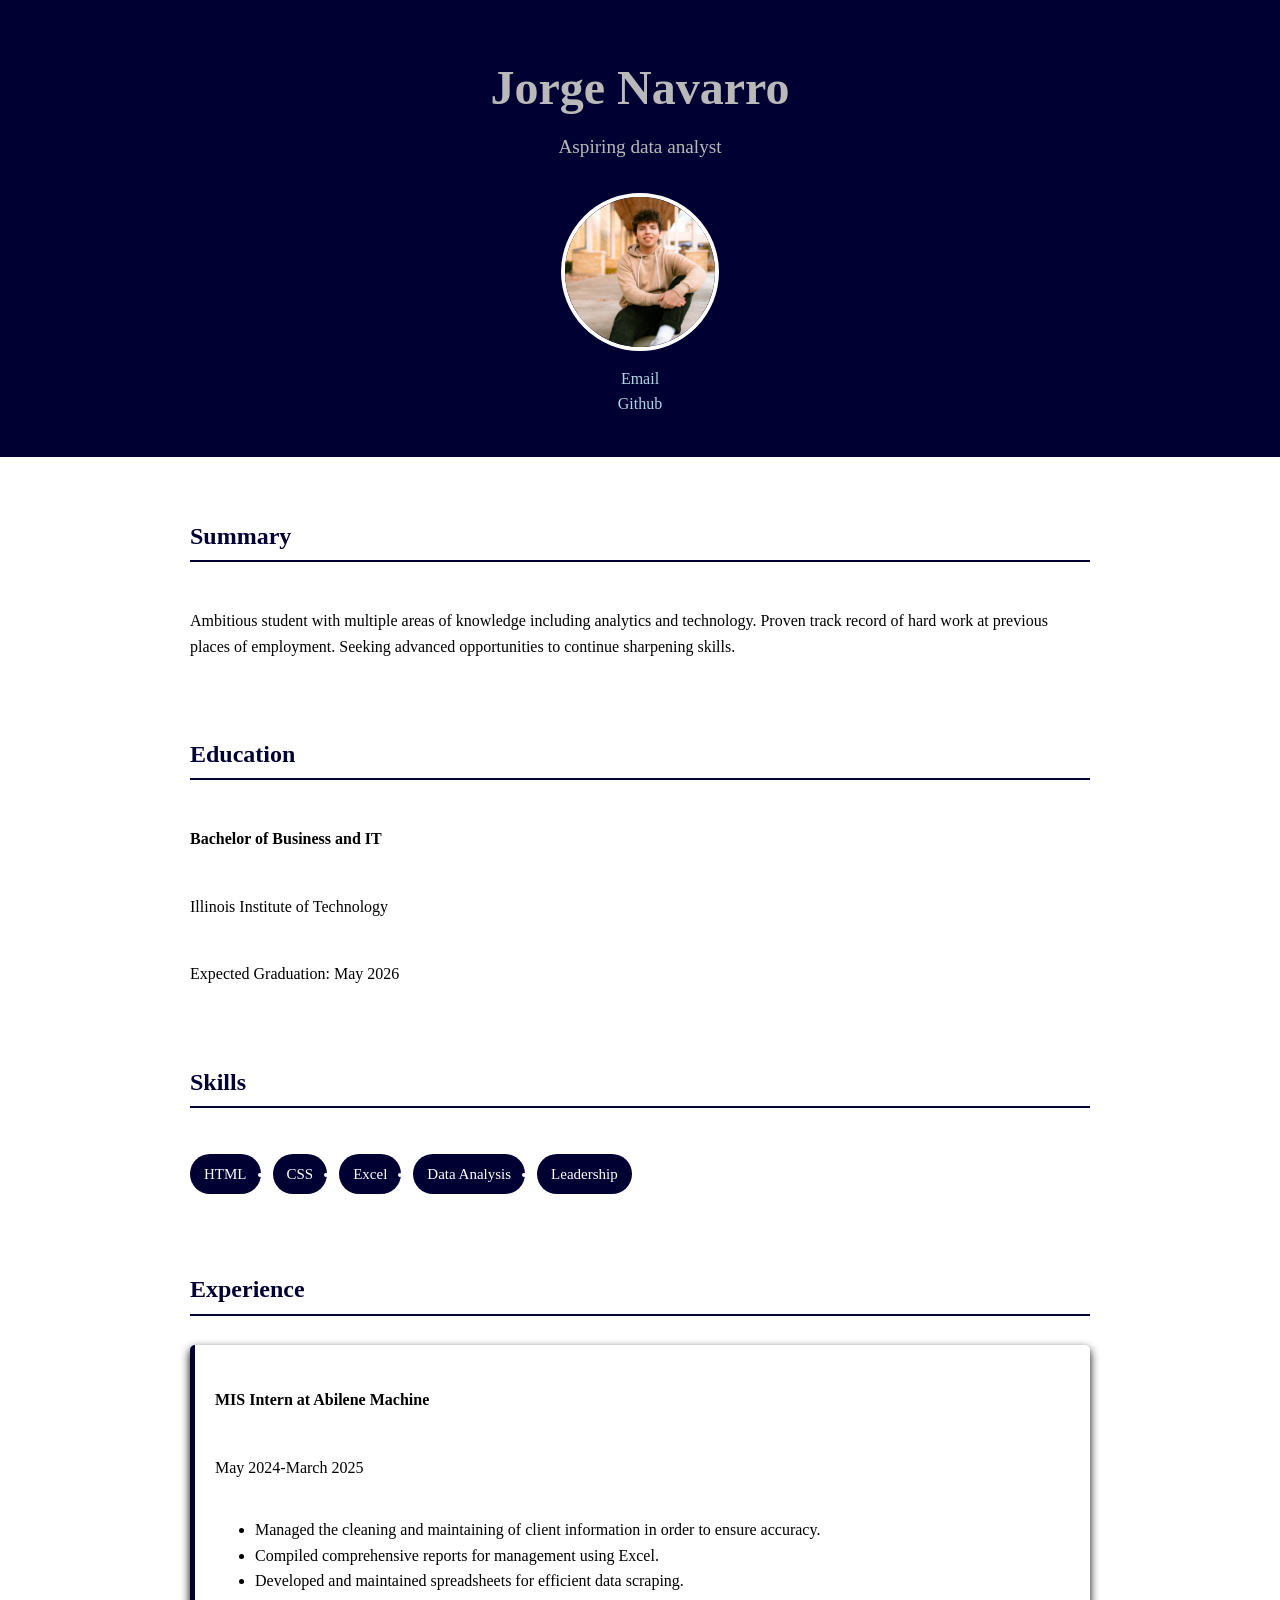
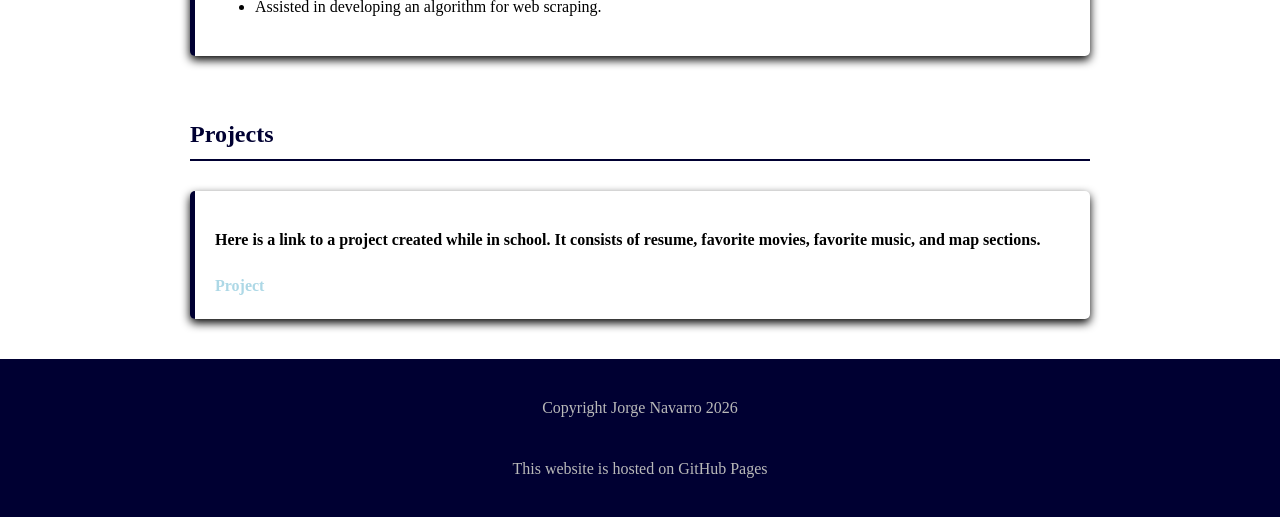
<file: Lab1/index.html>
<!DOCTYPE html>
<html lang="en">
<head>
  <meta charset="UTF-8">
  <title>Lab 1 Resume</title>
  <link rel="stylesheet" href="style.css">
</head>
<body>
  <header>
    <h1>Jorge Navarro</h1>
    <p>Aspiring data analyst</p>
    <img src="images/myphoto.jpeg" alt="Jorge Navarro's Photo" class="myphoto">
    <a href="mailto:jnavarro11@hawk.illinoistech.edu">Email</a>
    <a href="https://github.com/jorgenavarro1">Github</a>
  </header>
  
  <section>
    <h2>Summary</h2>
    <p>Ambitious student with multiple areas of knowledge including analytics and technology. Proven track record of hard work at previous places of employment. Seeking advanced opportunities to continue sharpening skills. </p>
  </section>
  
  <section>
    <h2>Education</h2>
    <p><strong>Bachelor of Business and IT</strong></p>
    <p>Illinois Institute of Technology</p>
    <p>Expected Graduation: May 2026</p>
    </section>

  <section>
    <h2>Skills</h2>
    <ul class="skills">
      <li>HTML</li>
      <li>CSS</li>
      <li>Excel</li>
      <li>Data Analysis</li>
      <li>Leadership</li>
    </ul>
  </section>

  <section>
    <h2>Experience</h2>
    <div class="experience">
      <h4>MIS Intern at <strong>Abilene Machine</strong></h4>
      <p>May 2024-March 2025</p>
      <ul>
        <li>Managed the cleaning and maintaining of client information in order to ensure accuracy.</li>
        <li>Compiled comprehensive reports for management using Excel.</li>
        <li>Developed and maintained spreadsheets for efficient data scraping.</li>
        <li>Assisted in developing an algorithm for web scraping.</li>
      </ul>
    </div>
  </section>

  <section>
    <h2>Projects</h2>
    <div class="projects">
      <p><strong>Here is a link to a project created while in school. It consists of resume, favorite movies, favorite music, and map sections. </strong></p>
      <a href="https://jorgenavarro1.github.io/Project-3/music.html">Project</a>
    </div>
  </section>

  <footer>
    <p>Copyright Jorge Navarro 2026</p>
    <p>This website is hosted on GitHub Pages</p>
  </footer>

</body>
</html>
</file>
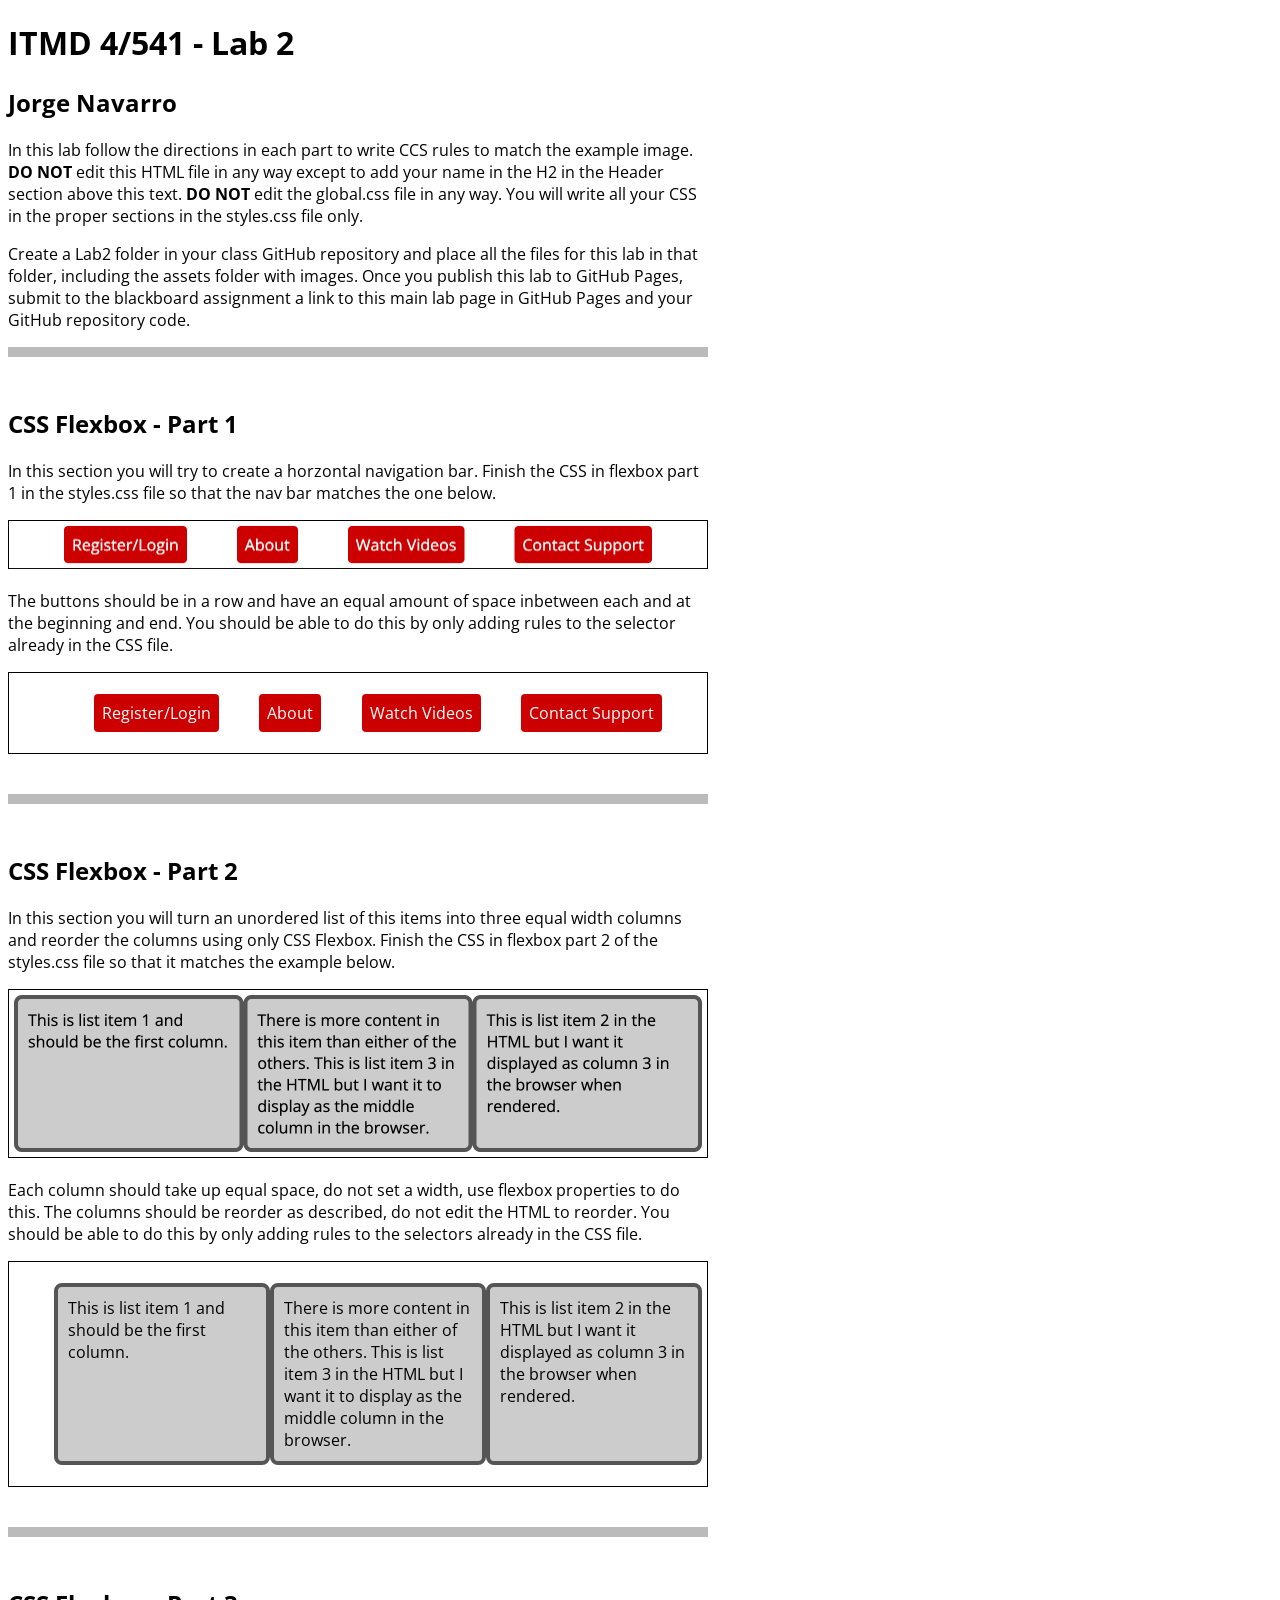
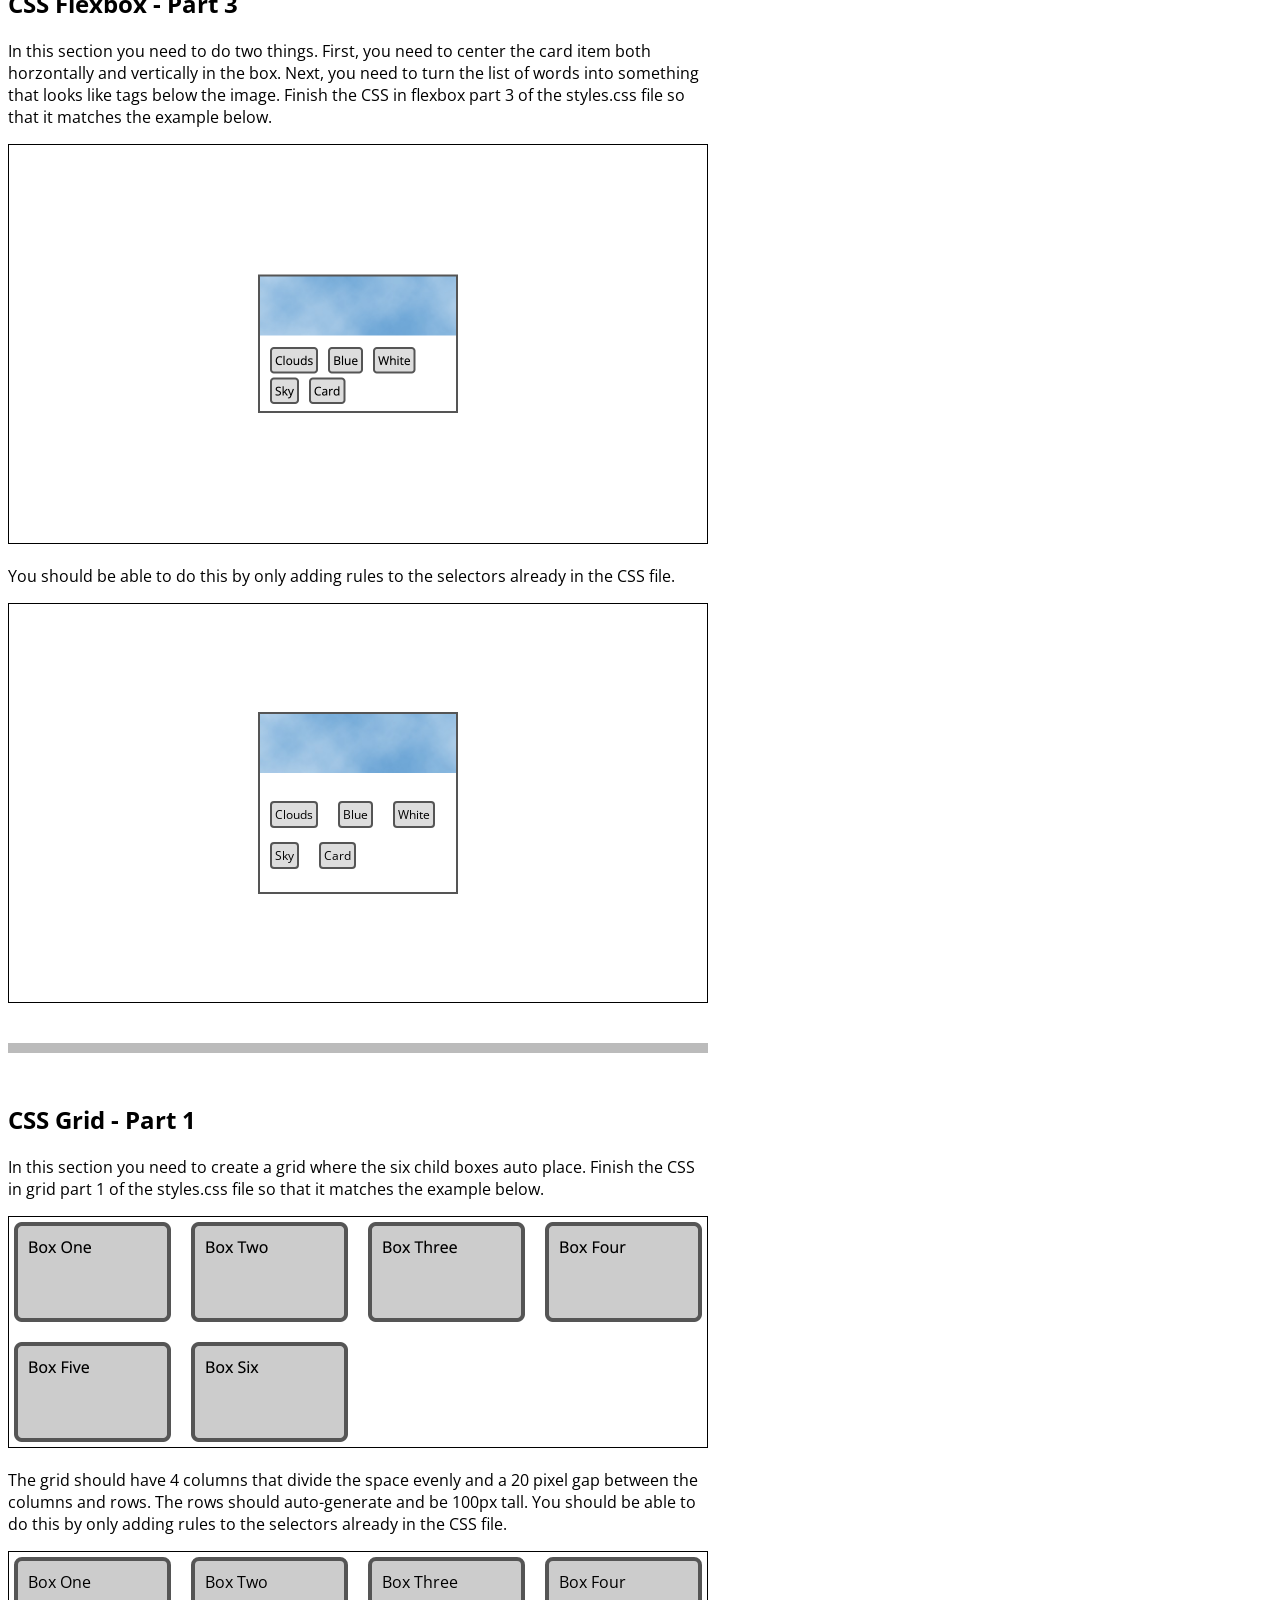
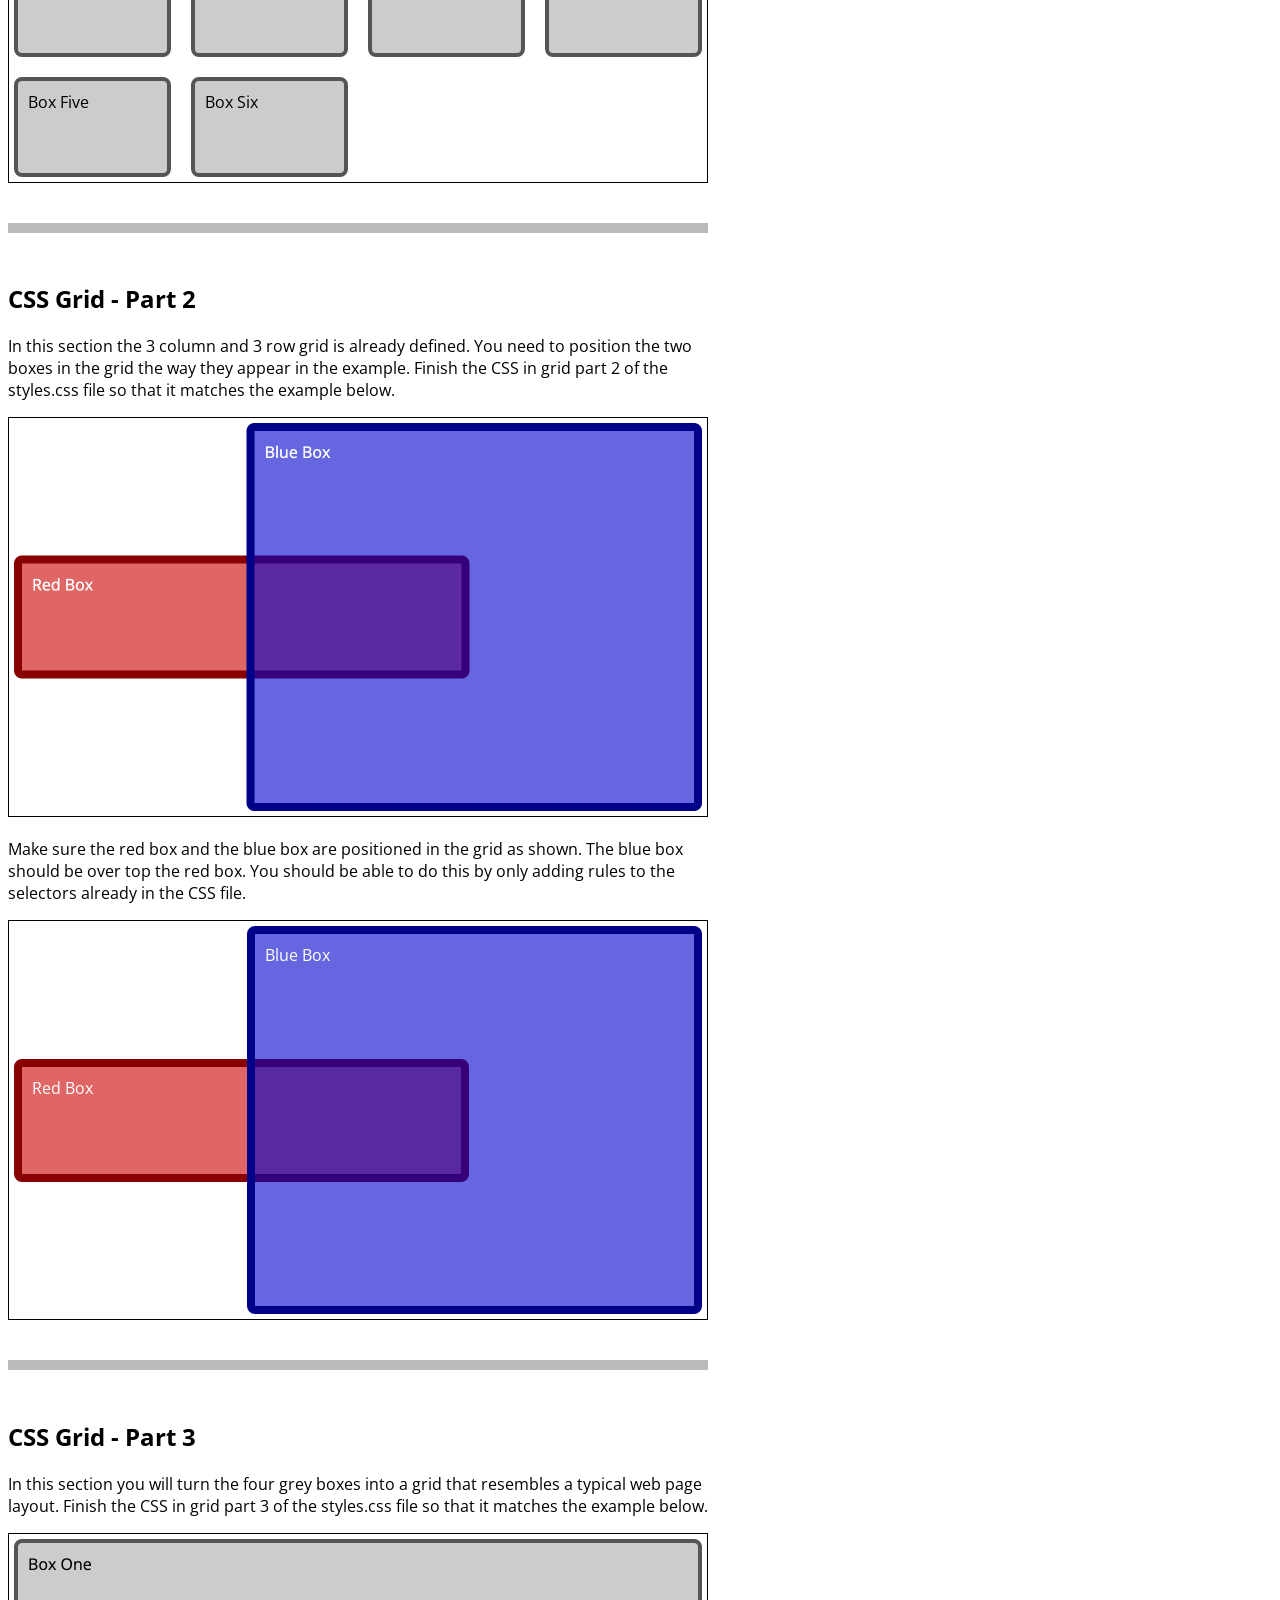
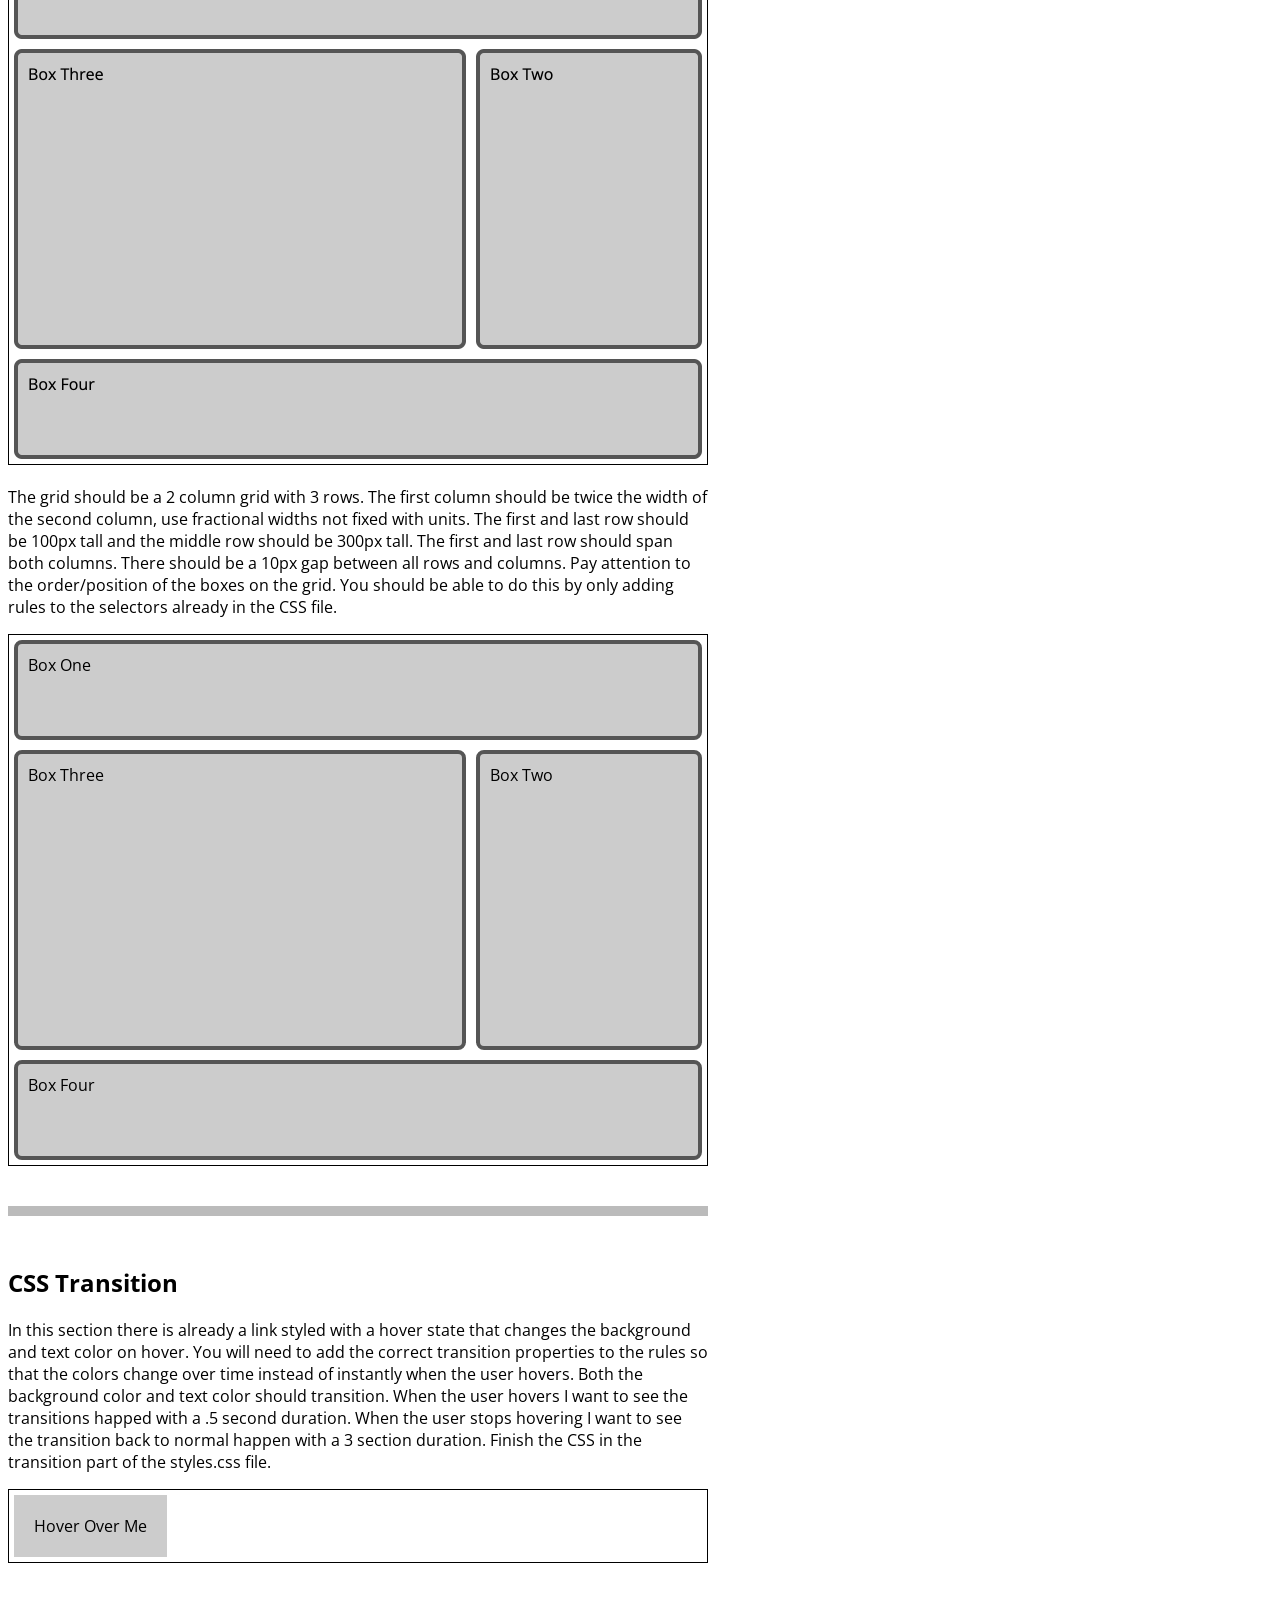
<file: Lab2/index.html>
<!DOCTYPE html>
<html lang="en">
<head>
  <meta charset="UTF-8">
  <meta http-equiv="X-UA-Compatible" content="IE=edge">
  <meta name="viewport" content="width=device-width, initial-scale=1.0">
  <title>ITMD 4/541 - Lab 2</title>
  <link rel="preconnect" href="https://fonts.googleapis.com">
  <link rel="preconnect" href="https://fonts.gstatic.com" crossorigin>
  <link href="https://fonts.googleapis.com/css2?family=Open+Sans:ital,wght@0,400;0,700;1,400&display=swap" rel="stylesheet">
  <link href="assets/global.css" rel="stylesheet">
  <link href="styles.css" rel="stylesheet">
</head>
<body>
  <header class="w700">
    <h1>ITMD 4/541 - Lab 2</h1>
    <h2>Jorge Navarro</h2>
    <p>In this lab follow the directions in each part to write CCS rules to match the example image. <strong>DO NOT</strong> edit this HTML file in any way except to add your name in the H2 in the Header section above this text. <strong>DO NOT</strong> edit the global.css file in any way. You will write all your CSS in the proper sections in the styles.css file only.</p>
    <p>Create a Lab2 folder in your class GitHub repository and place all the files for this lab in that folder, including the assets folder with images. Once you publish this lab to GitHub Pages, submit to the blackboard assignment a link to this main lab page in GitHub Pages and your GitHub repository code.</p>
  </header>
  <section id="flex-section1" class="w700">
    <h2>CSS Flexbox - Part 1</h2>
    <p>In this section you will try to create a horzontal navigation bar. Finish the CSS in flexbox part 1 in the styles.css file so that the nav bar matches the one below.</p>
    <img src="assets/flex-p1.png" alt="flexbox part 1 example" width="700">
    <p>The buttons should be in a row and have an equal amount of space inbetween each and at the beginning and end. You should be able to do this by only adding rules to the selector already in the CSS file.</p>
    <div class="box">
      <nav>
        <ul>
          <li><a class="btn" href="#/register">Register/Login</a></li>
          <li><a class="btn" href="#/about">About</a></li>
          <li><a class="btn" href="#/videos">Watch Videos</a></li>
          <li><a class="btn" href="#/support">Contact Support</a></li>
        </ul>
      </nav>
    </div>
  </section>
  <section id="flex-section2" class="w700">
    <h2>CSS Flexbox - Part 2</h2>
    <p>In this section you will turn an unordered list of this items into three equal width columns and reorder the columns using only CSS Flexbox. Finish the CSS in flexbox part 2 of the styles.css file so that it matches the example below.</p>
    <img src="assets/flex-p2.png" alt="flexbox part 2 example" width="700">
    <p>Each column should take up equal space, do not set a width, use flexbox properties to do this. The columns should be reorder as described, do not edit the HTML to reorder. You should be able to do this by only adding rules to the selectors already in the CSS file.</p>
    <div class="box">
      <nav>
        <ul>
          <li class="greybox item1">This is list item 1 and should be the first column.</li>
          <li class="greybox item2">This is list item 2 in the HTML but I want it displayed as column 3 in the browser when rendered.</li>
          <li class="greybox item3">There is more content in this item than either of the others. This is list item 3 in the HTML but I want it to display as the middle column in the browser.</li>
        </ul>
      </nav>
    </div>
  </section>
  <section id="flex-section3" class="w700">
    <h2>CSS Flexbox - Part 3</h2>
    <p>In this section you need to do two things. First, you need to center the card item both horzontally and vertically in the box. Next, you need to turn the list of words into something that looks like tags below the image. Finish the CSS in flexbox part 3 of the styles.css file so that it matches the example below.</p>
    <img src="assets/flex-p3.png" alt="flexbox part 3 example" width="700">
    <p>You should be able to do this by only adding rules to the selectors already in the CSS file.</p>
    <div class="box h400">
      <div class="card">
        <img src="assets/clouds.jpg" alt="clouds" width="200">
        <div class="tags">
          <ul>
            <li>Clouds</li>
            <li>Blue</li>
            <li>White</li>
            <li>Sky</li>
            <li>Card</li>
          </ul>
        </div>
      </div>
    </div>
  </section>
  <section id="grid-section1" class="w700">
    <h2>CSS Grid - Part 1</h2>
    <p>In this section you need to create a grid where the six child boxes auto place. Finish the CSS in grid part 1 of the styles.css file so that it matches the example below.</p>
    <img src="assets/grid-p1.png" alt="grid part 1 example" width="700">
    <p>The grid should have 4 columns that divide the space evenly and a 20 pixel gap between the columns and rows. The rows should auto-generate and be 100px tall. You should be able to do this by only adding rules to the selectors already in the CSS file.</p>
    <div class="box">
      <div class="grid">
        <div class="greybox">Box One</div>
        <div class="greybox">Box Two</div>
        <div class="greybox">Box Three</div>
        <div class="greybox">Box Four</div>
        <div class="greybox">Box Five</div>
        <div class="greybox">Box Six</div>
      </div>
    </div>
    </div>
  </section>
  <section id="grid-section2" class="w700">
    <h2>CSS Grid - Part 2</h2>
    <p>In this section the 3 column and 3 row grid is already defined. You need to position the two boxes in the grid the way they appear in the example. Finish the CSS in grid part 2 of the styles.css file so that it matches the example below.</p>
    <img src="assets/grid-p2.png" alt="grid part 2 example" width="700">
    <p>Make sure the red box and the blue box are positioned in the grid as shown. The blue box should be over top the red box. You should be able to do this by only adding rules to the selectors already in the CSS file.</p>
    <div class="box h400">
      <div class="grid">
        <div class="gridboxblue">Blue Box</div>
        <div class="gridboxred">Red Box</div>
      </div>
    </div>
    </div>
  </section>
  <section id="grid-section3" class="w700">
    <h2>CSS Grid - Part 3</h2>
    <p>In this section you will turn the four grey boxes into a grid that resembles a typical web page layout. Finish the CSS in grid part 3 of the styles.css file so that it matches the example below.</p>
    <img src="assets/grid-p3.png" alt="grid part 3 example" width="700">
    <p>The grid should be a 2 column grid with 3 rows. The first column should be twice the width of the second column, use fractional widths not fixed with units. The first and last row should be 100px tall and the middle row should be 300px tall. The first and last row should span both columns. There should be a 10px gap between all rows and columns. Pay attention to the order/position of the boxes on the grid. You should be able to do this by only adding rules to the selectors already in the CSS file.</p>
    <div class="box">
      <div class="grid">
        <div class="greybox box1">Box One</div>
        <div class="greybox box2">Box Two</div>
        <div class="greybox box3">Box Three</div>
        <div class="greybox box4">Box Four</div>
      </div>
    </div>
    </div>
  </section>
  <section id="transition-section" class="w700">
    <h2>CSS Transition</h2>
    <p>In this section there is already a link styled with a hover state that changes the background and text color on hover. You will need to add the correct transition properties to the rules so that the colors change over time instead of instantly when the user hovers. Both the background color and text color should transition. When the user hovers I want to see the transitions happed with a .5 second duration. When the user stops hovering I want to see the transition back to normal happen with a 3 section duration. Finish the CSS in the transition part of the styles.css file.</p>
    <div class="box">
      <a href="#">Hover Over Me</a>
    </div>
    </div>
  </section>
</body>
</html>
</file>
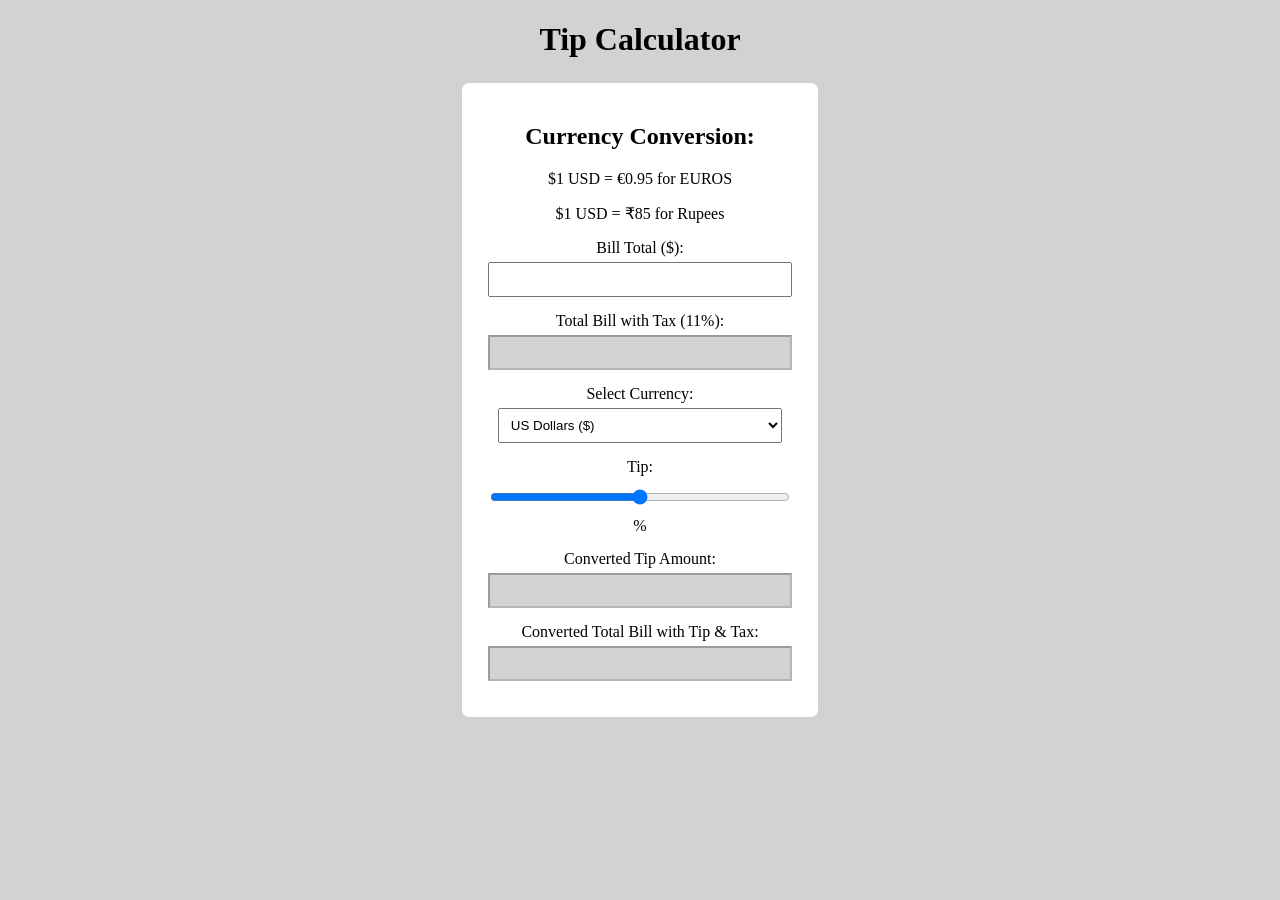
<file: Lab5/index.html>
<!DOCTYPE html>
<html lang="en">
<head>
    <meta charset="UTF-8">
    <title>Tip Calculator</title>
    <link rel="stylesheet" href="styles.css">
    <script src="main.js" defer></script>
</head>
<body>
    <h1>Tip Calculator</h1>
    <form id="tipForm">
        <h2>Currency Conversion:</h2>
        <p>$1 USD = €0.95 for EUROS</p>
        <p>$1 USD = ₹85 for Rupees</p>
    <label for="billTotal">Bill Total ($):</label>
    <input type="text" id="billTotal">
    
    <label for="totalWithTax">Total Bill with Tax (11%):</label>
    <input type="text" id="totalWithTax" disabled>

    <label for="currency">Select Currency:</label>
    <select id="currency">
        <option value="usd">US Dollars ($)</option>
        <option value="eur">Euro (€)</option>
        <option value="inr">Rupee (₹)</option>
    </select>
    
    <label for="tipRange">Tip:</label>
    <input type="range" id="tipRange" min="0" max="100">
    <span id="tipDisplay">%</span>
    <label for="tipAmount">Converted Tip Amount:</label>
    <input type="text" id="tipAmount" disabled>

    <label for="finalTotal">Converted Total Bill with Tip & Tax:</label>
    <input type="text" id="finalTotal" disabled>
    <p id="errorMsg"></p>
    </form>
</body>
</html>
</file>
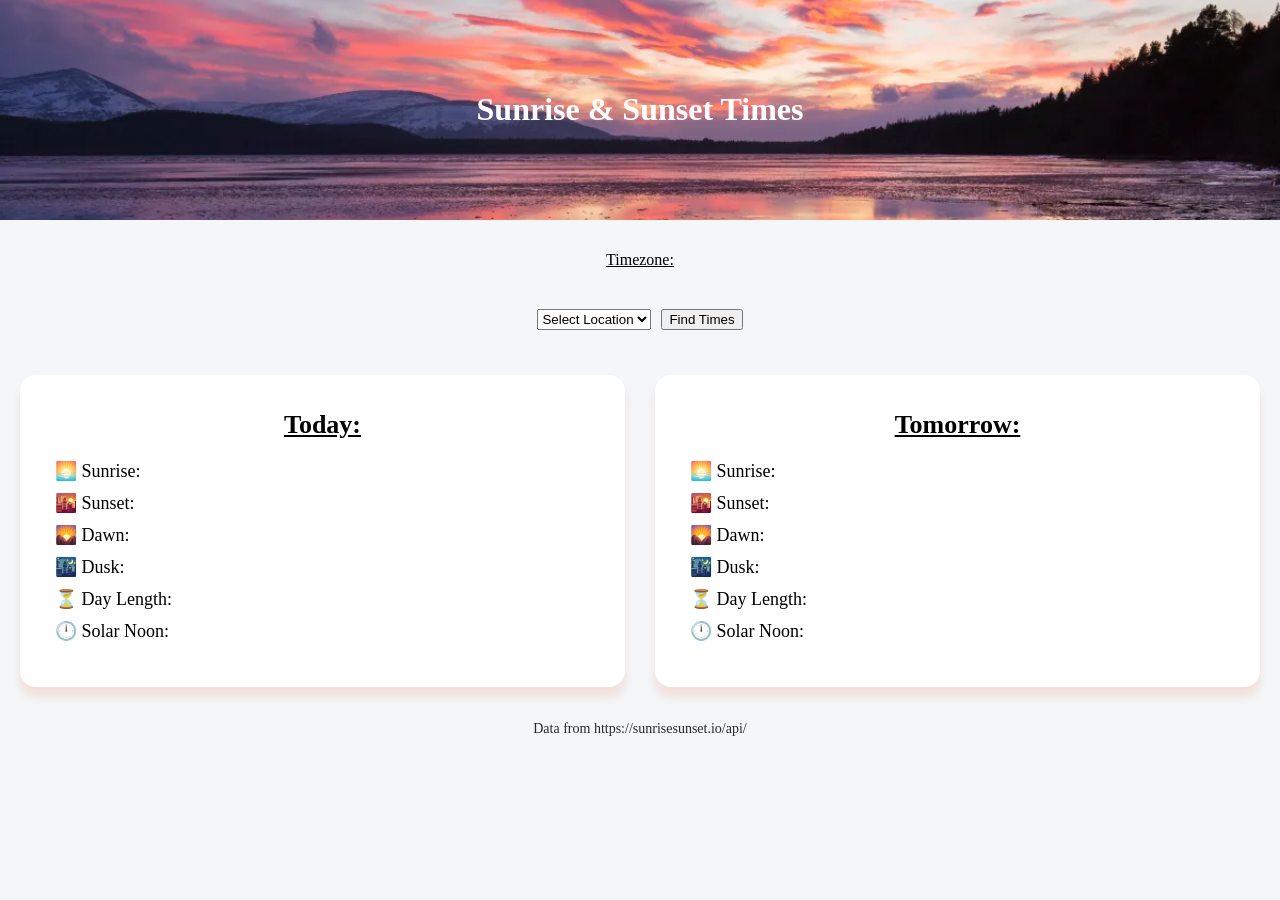
<file: Lab6/index.html>
<!DOCTYPE html>
<html lang="en">
<head>
  <meta charset="UTF-8">
  <title>Sunrise Sunset Times</title>
  <link rel="stylesheet" href="styles.css">
  <script src="main.js" defer></script>
</head>
<body>

<header class="hero">
  <h1>Sunrise & Sunset Times</h1>
</header>

<main>
    <p id="timezoneDisplay">Timezone: </p>
    <section class="location">
    <select id="locationSelect">
      <option value="">Select Location</option>
      <option value="25.6866,-100.3161">Monterrey,MX</option>
      <option value="39.9075, 116.39723">Beijing,CH</option>
      <option value="40.4169, -3.7033">Madrid,SP</option>
      <option value="41.8781, -87.6298">Chicago,US</option>
      <option value="-37.8096, 144.9650">Melborn,AU</option>
      <option value="-23.55, -46.63">Sao Paulo,BR</option>
      <option value="6.230833, -75.590553">Medellin,CO</option>
      <option value="51.5074, -0.1277">London,UK</option>
      <option value="50.110924, 8.682127">Frankfurt,GE</option>
      <option value="48.8566, 2.3522">Paris,FR</option>
    </select>

    <button id="findTimesBtn">Find Times</button>
  </section>
  
  <p id="errorMsg"></p>

  <section class="data">
    <div class="card" id="todayCard">
      <h2>Today:</h2>
      <p>🌅 Sunrise: </p>
      <p>🌇 Sunset: </p>
      <p>🌄 Dawn: </p>
      <p>🌃 Dusk: </p>
      <p>⏳ Day Length: </p>
      <p>🕛 Solar Noon: </p>
    </div>
    
    <div class="card" id="tomorrowCard">
      <h2>Tomorrow:</h2>
      <p>🌅 Sunrise: </p>
      <p>🌇 Sunset: </p>
      <p>🌄 Dawn: </p>
      <p>🌃 Dusk: </p>
      <p>⏳ Day Length: </p>
      <p>🕛 Solar Noon: </p>
    </div>
  </section>
  </main>

<footer>
  <p>Data from https://sunrisesunset.io/api/</p>
</footer>

</body>
</html>
</file>
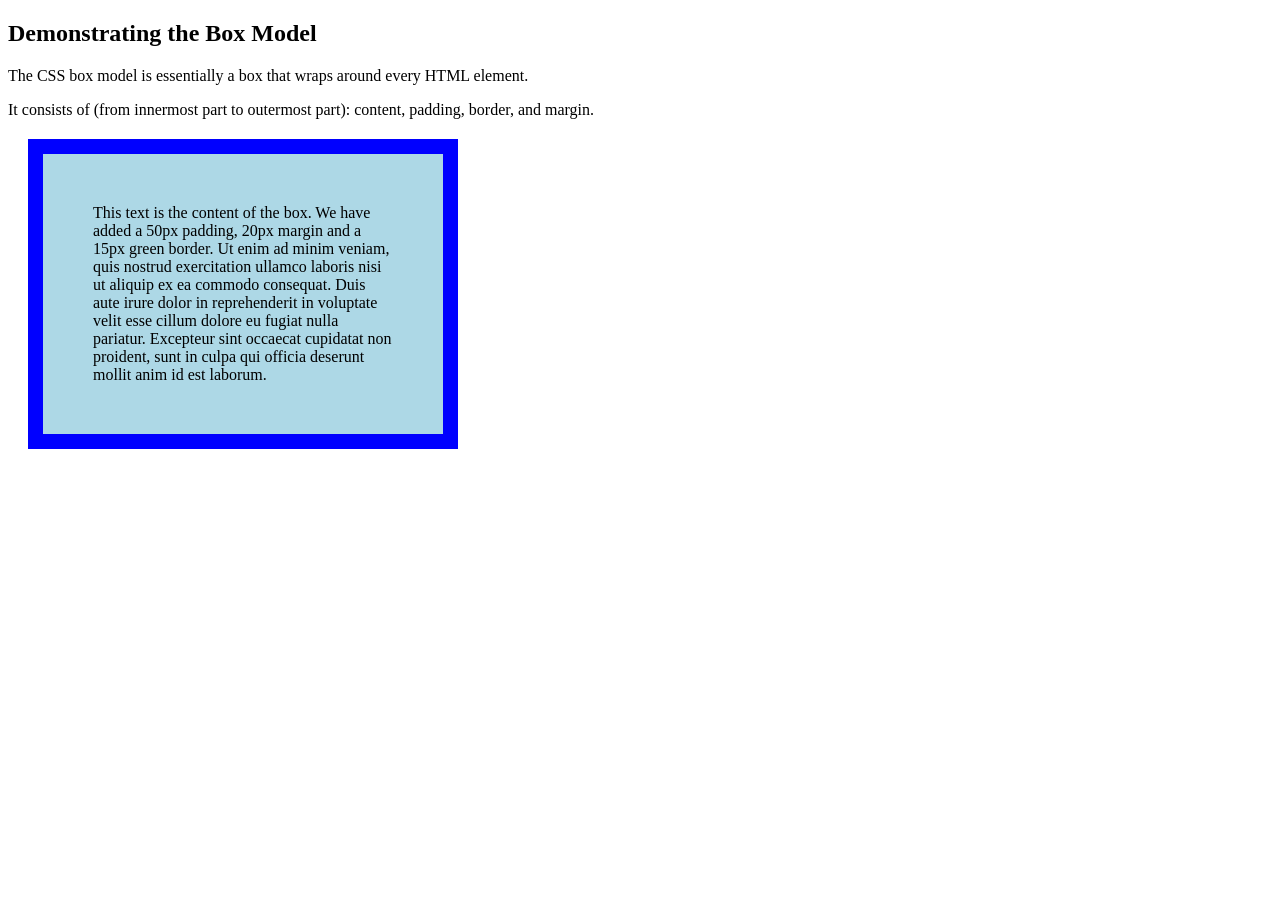
<file: practicelab/practicelab.html>
<!DOCTYPE html>
<html lang="en-US">

<head>

	<meta charset="UTF-8">
	<meta name="viewport" content="width=device-width, initial-scale=1">

	<title>Page Title</title>

	<!--Additional elements for browsers and robots go here-->

<style>
div {
  background-color: lightblue;
  width: 300px;
  border: 15px solid blue;
  padding: 50px;
  margin: 20px;
}
</style>
</head>
<body>

<h2>Demonstrating the Box Model</h2>

<p>The CSS box model is essentially a box that wraps around every HTML element.</p>
<p>It consists of (from innermost part to outermost part): content, padding, border, and margin.</p>

<div>This text is the content of the box. We have added a 50px padding, 20px margin and a 15px green border. Ut enim ad minim veniam, quis nostrud exercitation ullamco laboris nisi ut aliquip ex ea commodo consequat. Duis aute irure dolor in reprehenderit in voluptate velit esse cillum dolore eu fugiat nulla pariatur. Excepteur sint occaecat cupidatat non proident, sunt in culpa qui officia deserunt mollit anim id est laborum.</div>

</body>
</html>
</file>
<file: Lab1/style.css>
body {
  margin: 0;
  font-family: Georgia, 'Times New Roman', Times, serif
  background-color: white;
  line-height: 1.6;
}

header {
  background-color: rgb(0, 0, 50);
  color: rgb(185, 185, 185);
  padding: 40px 20px;

  display: flex;
  flex-direction: column;
  align-items: center;
  text-align: center;
}

header h1 {
  margin: 10px 0 5px 0;
  font-size: 3rem;
}

header p {
  margin: 0 0 15px 0;
  font-size: 1.2rem;
  font-weight: 300;
}

.myphoto {
  width: 150px;
  height: 150px;
  object-fit: cover;
  border-radius: 50%;
  border: 4px solid white;
  margin: 15px 0;
}

header a {
  color: lightblue;
  text-decoration: none;
  margin: 0 10px;
  font-weight: 500;
}

header a:hover {
  text-decoration: underline;
}


section {
  max-width: 900px;
  margin: 40px auto;
  padding: 0 20px;
  display: flex;
  flex-direction: column;
  gap: 10px;
}

section h2 {
  border-bottom: 2px solid rgb(0, 0, 50);
  padding-bottom: 5px;
  color: rgb(0, 0, 50);
}


.skills {
  display: flex;
  flex-wrap: wrap;
  gap: 12px;
  padding: 0;
}

.skills li {
  background-color: rgb(0, 0, 50);
  color: white;
  padding: 8px 14px;
  border-radius: 20px;
  font-size: 15px;
}

.experience, .projects {
  background-color: white;
  padding: 20px;
  border-left: 5px solid rgb(0, 0, 50);
  box-shadow: 0 4px 10px black;
  border-radius: 5px;
  display: flex;
  flex-direction: column;
  gap: 5px;
}

.experience li {
    border: none
}


.projects a {
  color: lightblue;
  font-weight: bold;
  text-decoration: white;
}

.projects a:hover {
  text-decoration: underline;
}


footer {
  background-color:rgb(0, 0, 50) ;
  color: rgb(185, 185, 185);
  text-align: center;
  padding: 20px;
  margin-top: 30px;
  display: flex;
  flex-direction: column;
  gap: 3px;
}
</file>
<file: Lab2/assets/global.css>
/* Global CSS - Do Not Edit */

* {
  box-sizing: border-box;
  font-family: 'Open Sans', sans-serif;
}

section {
  padding: 30px 0 40px;
  border-top: 10px solid #bbb;
}

.btn {
  background-color: #cc0000;
  padding: 8px;
  color: #fff;
  display: inline-block;
  text-decoration: none;
  border-radius: 4px;
  font-size: 1rem;
}

.box {
  border: 1px solid #000;
  padding: 5px;
}

img {
  max-width: 100%;
}

.w700 {
  width: 700px;
}

.h500 {
  height: 500px;
}

.h400 {
  height: 400px;
}

.greybox {
  background-color: #ccc;
  color: #000;
  padding: 10px;
  border: 4px solid #555;
  border-radius: 8px;
}

.gridboxblue {
  background-color:rgba(0,0,204,.6);
  color: #fff;
  padding: 10px;
  border: 8px solid #000088;
  border-radius: 8px;
}

.gridboxred {
  background-color: rgba(204,0,0,.6);
  color: #fff;
  padding: 10px;
  border: 8px solid #880000;
  border-radius: 8px;
}

.card {
  width: 200px;
  border: 2px solid #555;
}

.tags {
  padding: 5px;
}

.tags li {
  background-color: #ddd;
  color: #000;
  padding: 3px;
  border: 2px solid #555;
  border-radius: 4px;
  font-size: .75rem;
  margin: 2px 5px;
}

#grid-section2 .grid {
	display: grid;
	grid-template-columns: 1fr 1fr 1fr;
	grid-template-rows: 1fr 1fr 1fr;
	grid-gap: 10px;
  height: 100%;
}
</file>
<file: Lab2/styles.css>
/* Flexbox Part 1 */

#flex-section1 ul {
	display: flex;
	justify-content: space-evenly;
	list-style: none;
}

/* end Flexbox Part 1 */


/* Flexbox Part 2 */

#flex-section2 ul {
	display: flex;
	list-style: none;
}

#flex-section2 li {
	flex: 1;
}

#flex-section2 .item1 {
	order: 1;
}

#flex-section2 .item2 {
	order: 3;
}

#flex-section2 .item3 {
	order: 2;
}

/* end Flexbox Part 2 */


/* Flexbox Part 3 */

#flex-section3 .box {
	display: flex;
	justify-content: center;
	align-items: center;
}

#flex-section3 .tags ul {
	display: flex;
	flex-wrap: wrap;
	gap: 10px;
	list-style: none;
	padding: 0;
}

/* end Flexbox Part 3 */


/* Grid Part 1 */

#grid-section1 .grid {
	display: grid;
	grid-template-columns: repeat(4, 1fr);
	grid-auto-rows: 100px;
	gap: 20px;
}

/* end Grid Part 1 */


/* Grid Part 2 */

#grid-section2 .gridboxblue {
	grid-column: 2 / 4;
	grid-row: 1 / 4;
	z-index: 2;
}

#grid-section2 .gridboxred {
	grid-column: 1 / 3;
	grid-row: 2 / 3;
}

/* end Grid Part 2 */


/* Grid Part 3 */

#grid-section3 .grid {
	display: grid;
	grid-template-columns: 2fr 1fr;
	grid-template-rows: 100px 300px 100px;
	gap: 10px;
}

#grid-section3 .box1 {
	grid-column: 1 / 3;
	grid-row: 1 / 2;
}

#grid-section3 .box2 {
	grid-column: 2 / 3;   
	grid-row: 2 / 3; 
}

#grid-section3 .box3 {
	grid-column: 1 / 2;  
	grid-row: 2 / 3; 
}

#grid-section3 .box4 {
	grid-column: 1 / 3;
	grid-row: 3 / 4;
}

/* end Grid Part 3 */


/* Transition Part */

#transition-section .box a {
	display: inline-block;
	background-color: #ccc;
	color: #000;
	padding: 20px;
	text-decoration: none;
	transition: background-color 3s ease, color 3s ease;
}

#transition-section .box a:hover {
	background-color: #cc0000;
	color: #fff;
	transition: background-color .5s ease, color .5s ease;
}

/* end Transition Part */
</file>
<file: Lab5/styles.css>
body {
    font-family: 'Times New Roman';
    background: rgb(210, 210, 210);
    text-align: center;
}

form {
    background: white;
    padding: 20px;
    margin: auto;
    width: 25%;
    border-radius: 10px;
    border: solid rgb(210, 210, 210);
}

div {
    display: block; 
    align-items: center; 
    gap: 10px;
}

label {
    display: block;
    margin-top: 15px;
    text-align: center;
}

input, select {
    width: 90%;
    padding: 8px;
    margin-top: 5px;
}

input[disabled] {
    background: rgb(210, 210, 210);
}

#errorMsg {
    color: red;
}
</file>
<file: Lab6/styles.css>
html, body {
  margin: 0;
  padding: 0;
  font-family: 'Times New Roman', Times, serif;
  background: #f4f6f8;
  height: 100%;
}

header {
    background-image: url(images/sunset.jpg);
}

.hero {
  position: relative;
  text-align: center;
  padding: 70px 20px;
  font-family: 'Times New Roman', Times, serif;
  background-image: url("images/sunset.jpg");
  background-size: cover;
  background-position: center;
  background-repeat: no-repeat;
}

body {
  display: flex;
  flex-direction: column;
  min-height: 100vh;
}

header {
  text-align: center;
  color: white;
}

.location {
  display: flex;
  justify-content: center;
  gap: 10px;
  margin: 25px;
}

#errorMsg {
  text-align: center;
  color: red;
  font-weight: bold;
}

.data {
  flex: 1;
  display: grid;
  grid-template-columns: 1fr 1fr;
  gap: 30px;
  padding: 20px;
  align-items: stretch;
}

.card {
  background: white;
  padding: 35px;
  border-radius: 16px;
  box-shadow: 0 10px 10px rgba(221, 66, 0, 0.12);
  min-height: 100px;
}

.card h2 {
  margin-top: 0;
  margin-bottom: 20px;
  color: #000000;
  font-size: 26px;
  text-align: center;
  text-decoration: underline;
}

.card p {
  font-size: 18px;
  margin: 10px 0;
}

#timezoneDisplay {
  text-align: center;
  padding: 15px;
  font-size: 16px;
  text-decoration: underline;
}

footer {
  text-align: center;
  color: rgb(40, 40, 40);
  font-size: 14px;
}
</file>
